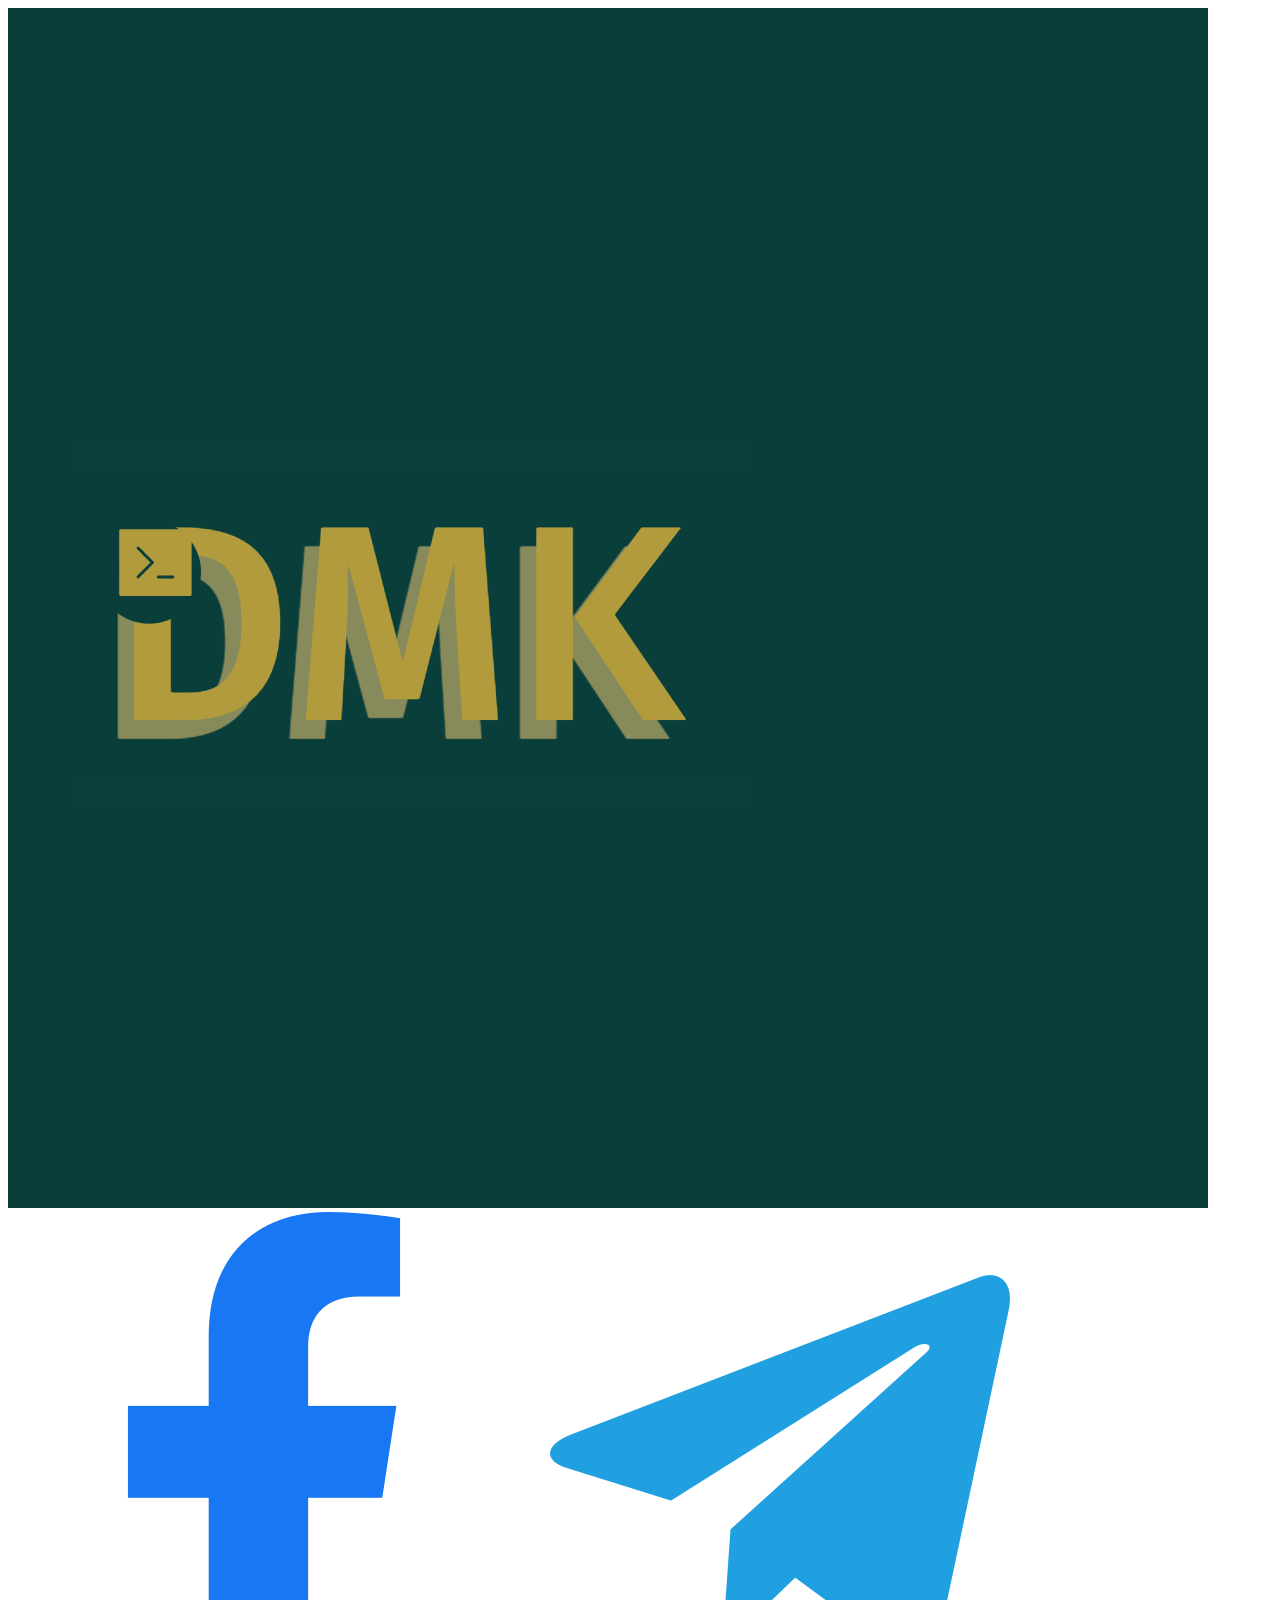
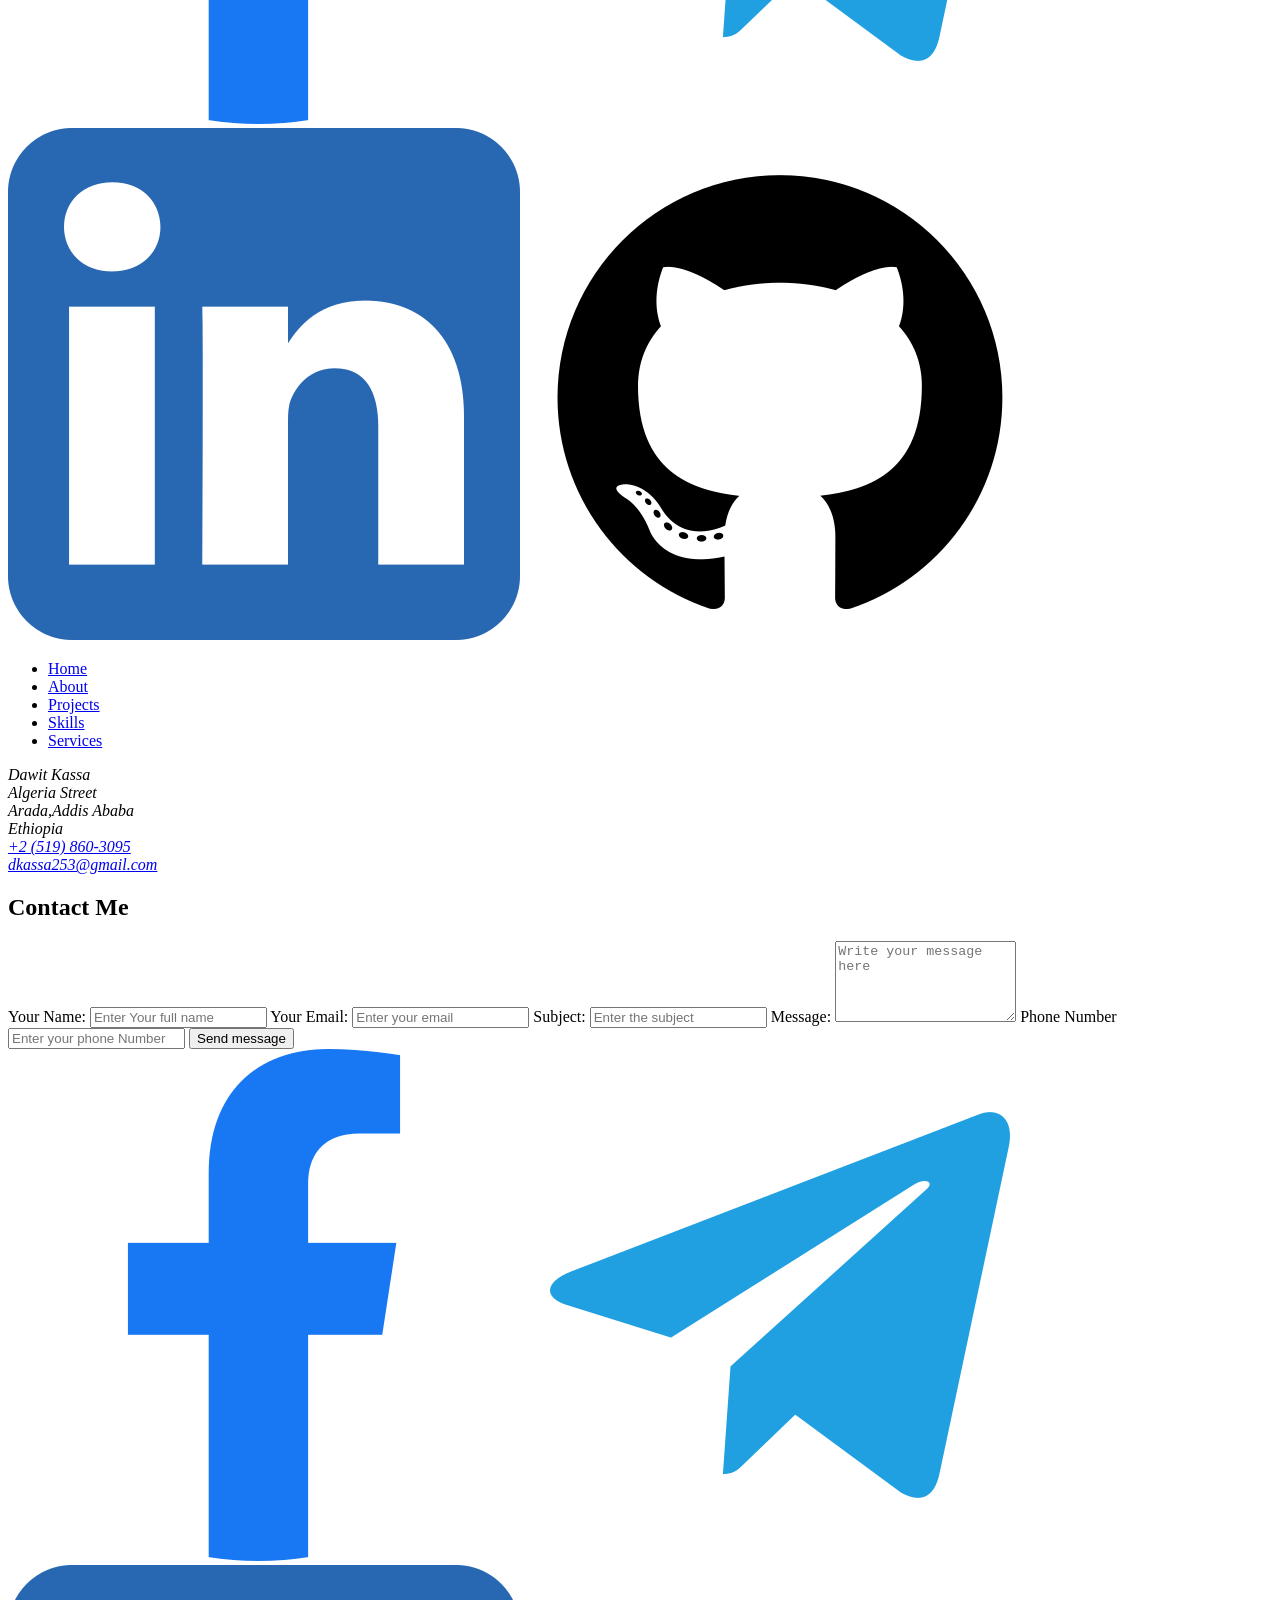
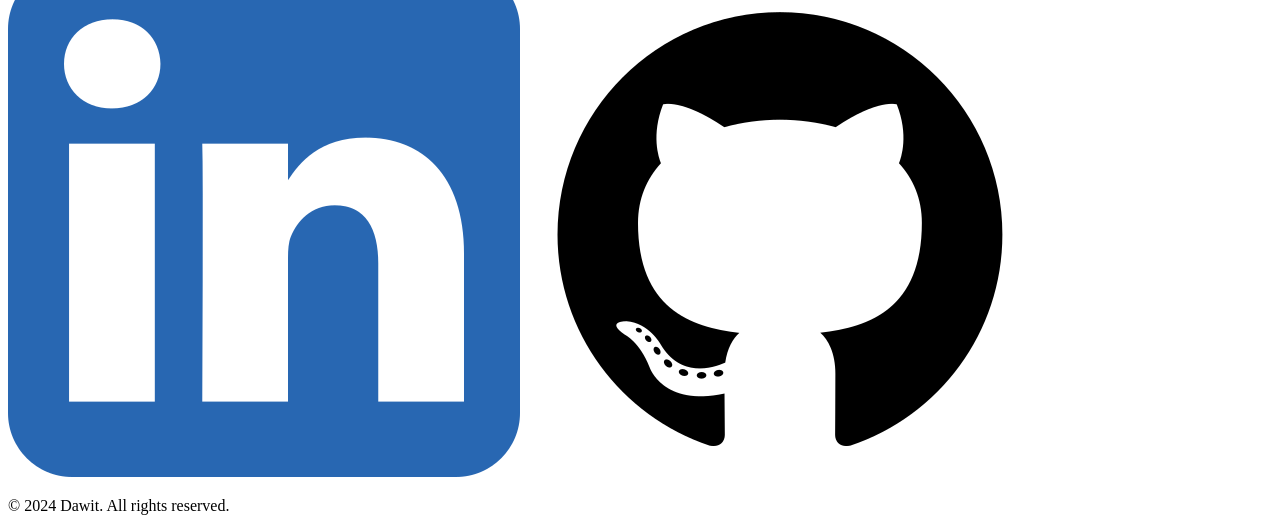
<file: contact.html>
<!DOCTYPE html>
<html lang="en">
<head>
    <meta charset="UTF-8">
    <meta name="viewport" content="width=device-width, initial-scale=1.0">
    <title>Document</title>
</head>
<body>
    <div><img src="images/logo.png" alt="logo"></div>
    <div>
        <a href="https://www.facebook.com/dawit.mekonnenkassa?mibextid=ZbWKwL" target="_blank"><img src="images/facebook.png" alt="Facebook account" ></i></a>
        <a href="https://www.telegram.com/t.me/Dawit_Kassa" target="_blank"><img src="images/telegram.png" alt="Telegram account" ></a>
        <a href="https://www.linkedin.com/in/dawit-kassa-5a2507244?"><img src="images/linkedin.png" alt="linkedin account" ></a>
        <a href="https://www.github.com/deve1070" target="_blank"><img src="images/github.png" alt="visit github account"></a>
    </div>

    <header>
        <nav>
            <ul>
                <li><a href="home.html">Home</a></li>
                <li><a href="about.html">About</a></li>
                <li><a href="projects.html">Projects</a></li>
                <li><a href="skill.html">Skills</a></li>
                <li><a href="services.html">Services</a></li>
            </ul>
        </nav>
    </header>
    <address>
        Dawit Kassa<br>
        Algeria Street<br>
        Arada,Addis Ababa<br>
        Ethiopia<br>
        <a href="tel:+251986043095">+2 (519) 860-3095</a><br>
        <a href="mailto:dkassa253@gmail.com">dkassa253@gmail.com </a>
    </address>
        <h2>Contact Me</h2>
        <form action="submit_form.php" method="POST">

        <label for="name">Your Name:</label>
        <input type="text" id="name" name="name" placeholder="Enter Your full name">
        
        <label for="email">Your Email:</label>
        <input type="email" id="email" name="email" placeholder="Enter your email" required>

        <label for="subject">Subject:</label>
        <input type="text" id="subject" name="subject" placeholder="Enter the subject">

        <label for="message">Message:</label>
        <textarea name="message" id="message" rows="5" placeholder="Write your message here" required></textarea>
        
        <label for="phone"> Phone Number</label>
        <input type="tel" id="phone" name="phone" placeholder="Enter your phone Number">

        <button type="submit" >Send message</button>
</form>
<footer>
    <div>
        <a href="https://www.facebook.com/dawit.mekonnenkassa?mibextid=ZbWKwL" target="_blank">
        <img src="images/facebook.png" alt="Facebook account" ></i></a>
        <a href="https://www.telegram.com/t.me/Dawit_Kassa" target="_blank">
        <img src="images/telegram.png" alt="Telegram account" ></a>
        <a href="https://www.linkedin.com/in/dawit-kassa-5a2507244?">
        <img src="images/linkedin.png" alt="linkedin account" ></a>
        <a href="https://www.github.com/deve1070" target="_blank">
        <img src="images/github.png" alt="visit github account"></a>
    </div>
    <p>&copy; 2024 Dawit. All rights reserved.</p>
</footer>
</body>
</html>
</file>
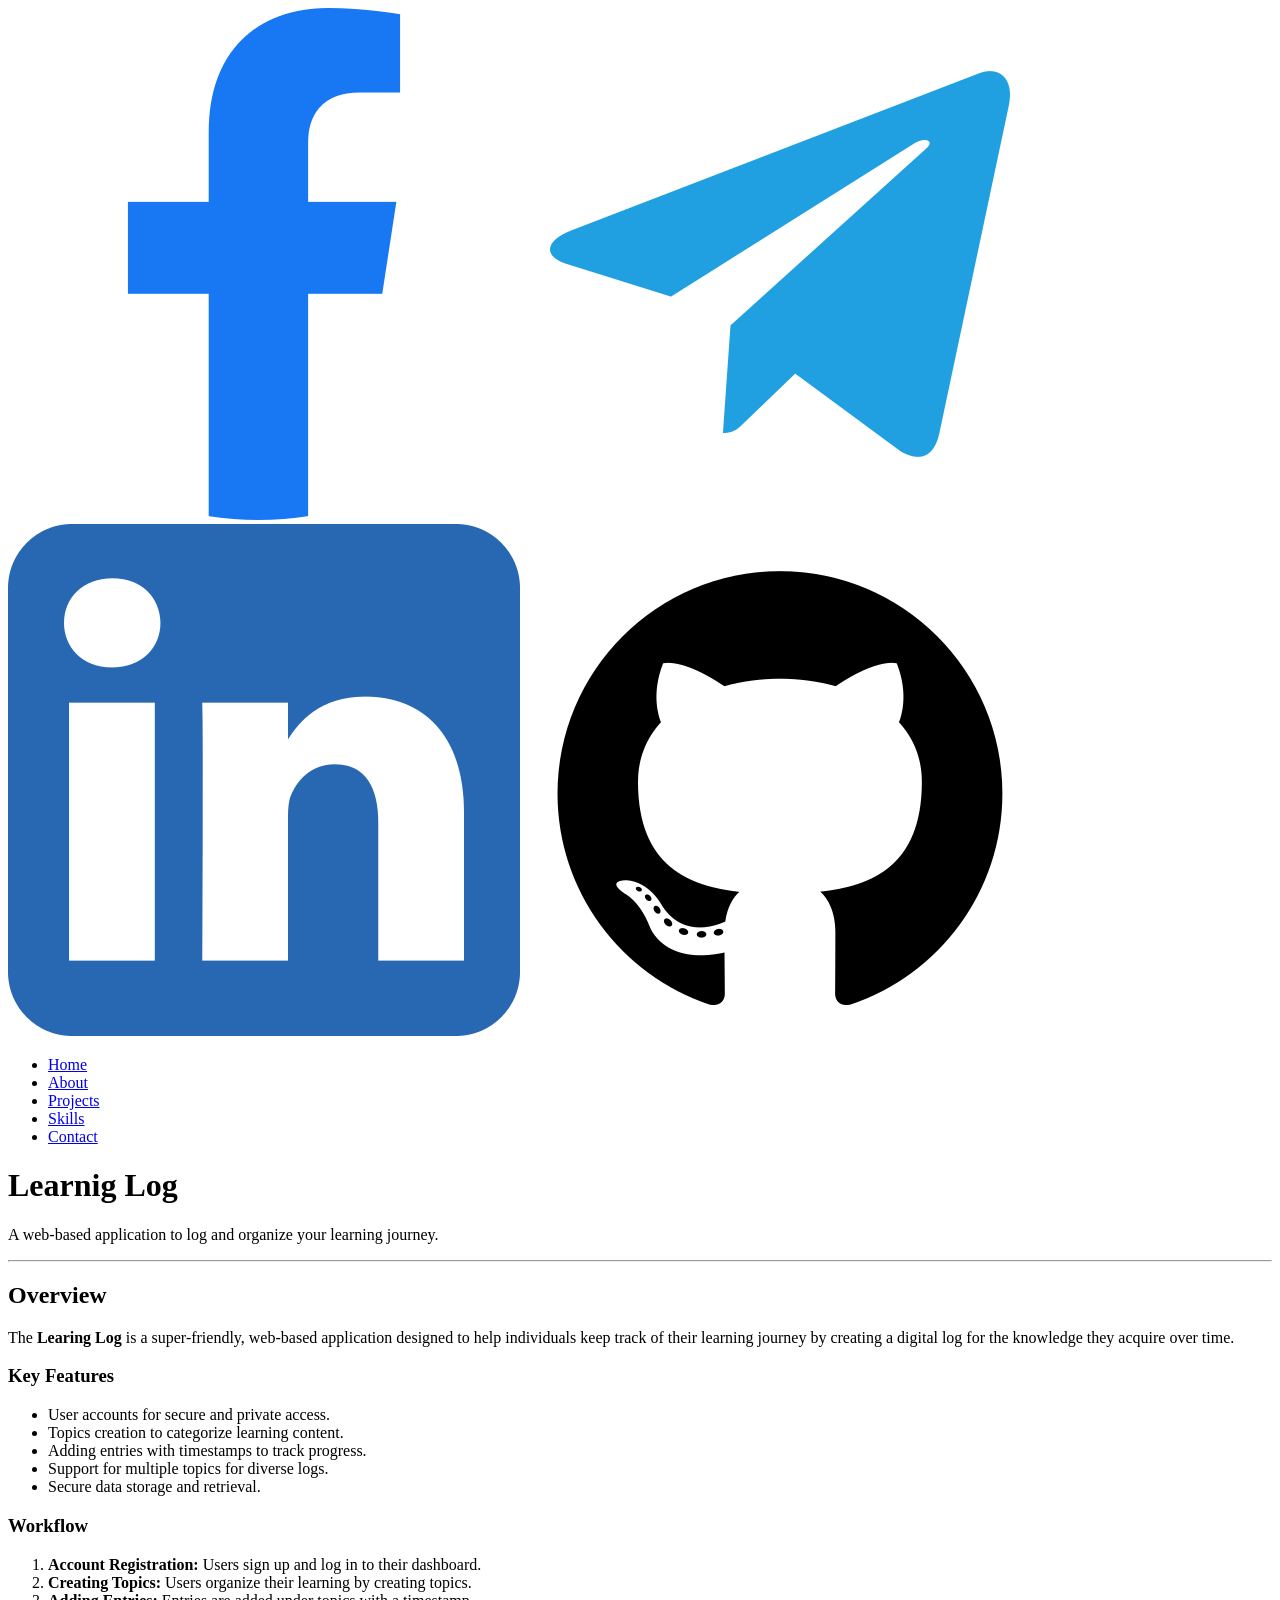
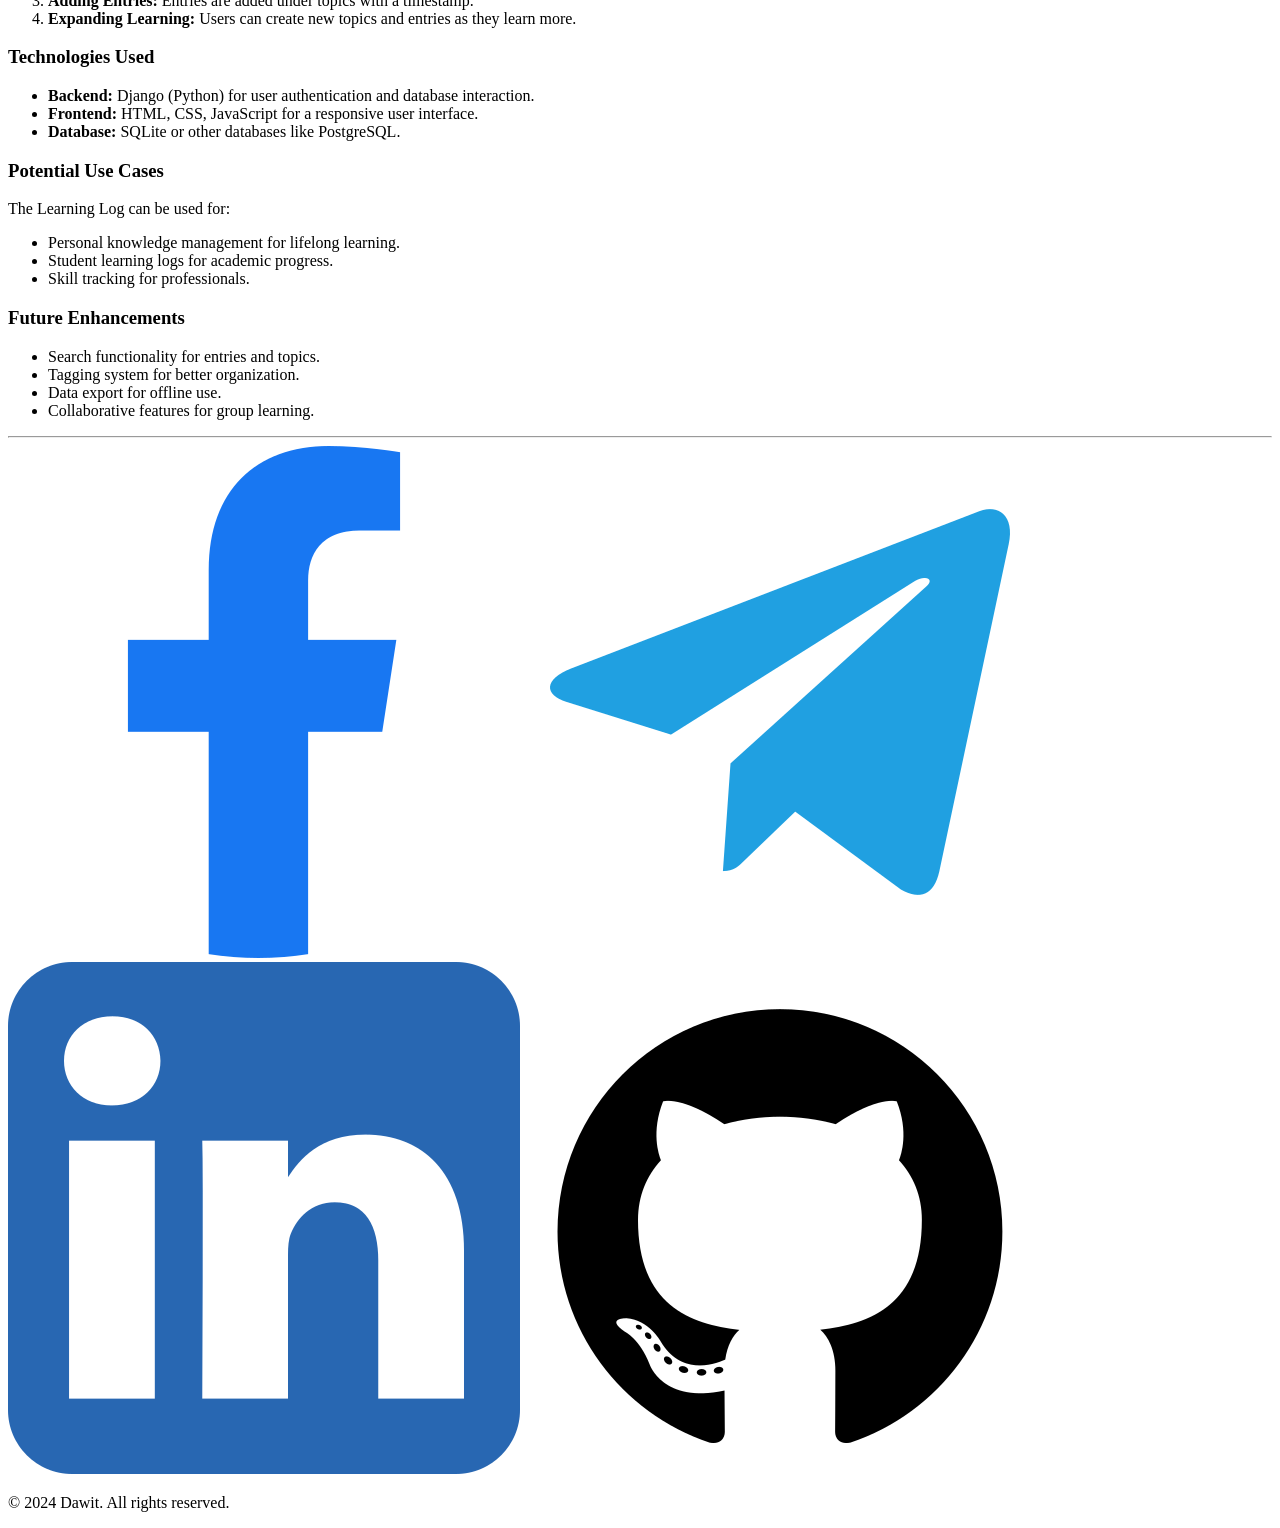
<file: project_detail.html>
<!DOCTYPE html>
<html lang="en">
<head>
    <meta charset="UTF-8">
    <meta name="viewport" content="width=device-width, initial-scale=1.0">
    <title>Document</title>
</head>
<body>
        <div>
            <a href="https://www.facebook.com/dawit.mekonnenkassa?mibextid=ZbWKwL" target="_blank"><img src="images/facebook.png" alt="Facebook account" ></i></a>
            <a href="https://www.telegram.com/t.me/Dawit_Kassa" target="_blank"><img src="images/telegram.png" alt="Telegram account" ></a>
            <a href="https://www.linkedin.com/in/dawit-kassa-5a2507244?"><img src="images/linkedin.png" alt="linkedin account" ></a>
            <a href="https://www.github.com/deve1070" target="_blank"><img src="images/github.png" alt="visit github account"></a>
        </div>
    <header>
        <header>
            <nav>
                <ul>
                    <li><a href="home.html">Home</a></li>
                    <li><a href="about.html">About</a></li>
                    <li><a href="projects.html">Projects</a></li>
                    <li><a href="skill.html">Skills</a></li>
                    <li><a href="contact.html">Contact</a></li>
                </ul>
            </nav>
        </header>
    </header>
    <div>
        <h1>Learnig Log</h1>
        <p>A web-based application to log and organize your learning journey.</p>
        <hr>
        <h2>Overview</h2>
        <p>The  <strong>Learing Log</strong> is a super-friendly, web-based 
            application designed to help individuals keep track of their 
            learning journey by creating a digital log for the knowledge 
            they acquire over time. 
        </p>
        <h3>Key Features</h3>
        <ul>
            <li>User accounts for secure and private access.</li>
            <li>Topics creation to categorize learning content.</li>
            <li>Adding entries with timestamps to track progress.</li>
            <li>Support for multiple topics for diverse logs.</li>
            <li>Secure data storage and retrieval.</li>
        </ul>
    
        <h3>Workflow</h3>
        <ol>
            <li><strong>Account Registration:</strong> Users sign up and log in to their dashboard.</li>
            <li><strong>Creating Topics:</strong> Users organize their learning by creating topics.</li>
            <li><strong>Adding Entries:</strong> Entries are added under topics with a timestamp.</li>
            <li><strong>Expanding Learning:</strong> Users can create new topics and entries as they learn more.</li>
        </ol>
    
        <h3>Technologies Used</h3>
        <ul>
            <li><strong>Backend:</strong> Django (Python) for user authentication and database interaction.</li>
            <li><strong>Frontend:</strong> HTML, CSS, JavaScript for a responsive user interface.</li>
            <li><strong>Database:</strong> SQLite or other databases like PostgreSQL.</li>
        </ul>
    
        <h3>Potential Use Cases</h3>
        <p>The Learning Log can be used for:</p>
        <ul>
            <li>Personal knowledge management for lifelong learning.</li>
            <li>Student learning logs for academic progress.</li>
            <li>Skill tracking for professionals.</li>
        </ul>
    
        <h3>Future Enhancements</h3>
        <ul>
            <li>Search functionality for entries and topics.</li>
            <li>Tagging system for better organization.</li>
            <li>Data export for offline use.</li>
            <li>Collaborative features for group learning.</li>
        </ul>
    
        <hr>    
    </div>
    <footer>
        <div>
            <a href="https://www.facebook.com/dawit.mekonnenkassa?mibextid=ZbWKwL" target="_blank">
            <img src="images/facebook.png" alt="Facebook account" ></i></a>
            <a href="https://www.telegram.com/t.me/Dawit_Kassa" target="_blank">
            <img src="images/telegram.png" alt="Telegram account" ></a>
            <a href="https://www.linkedin.com/in/dawit-kassa-5a2507244?">
            <img src="images/linkedin.png" alt="linkedin account" ></a>
            <a href="https://www.github.com/deve1070" target="_blank">
            <img src="images/github.png" alt="visit github account"></a>
        </div>
        <p>&copy; 2024 Dawit. All rights reserved.</p>
    </footer>
</body>
</html>
</file>
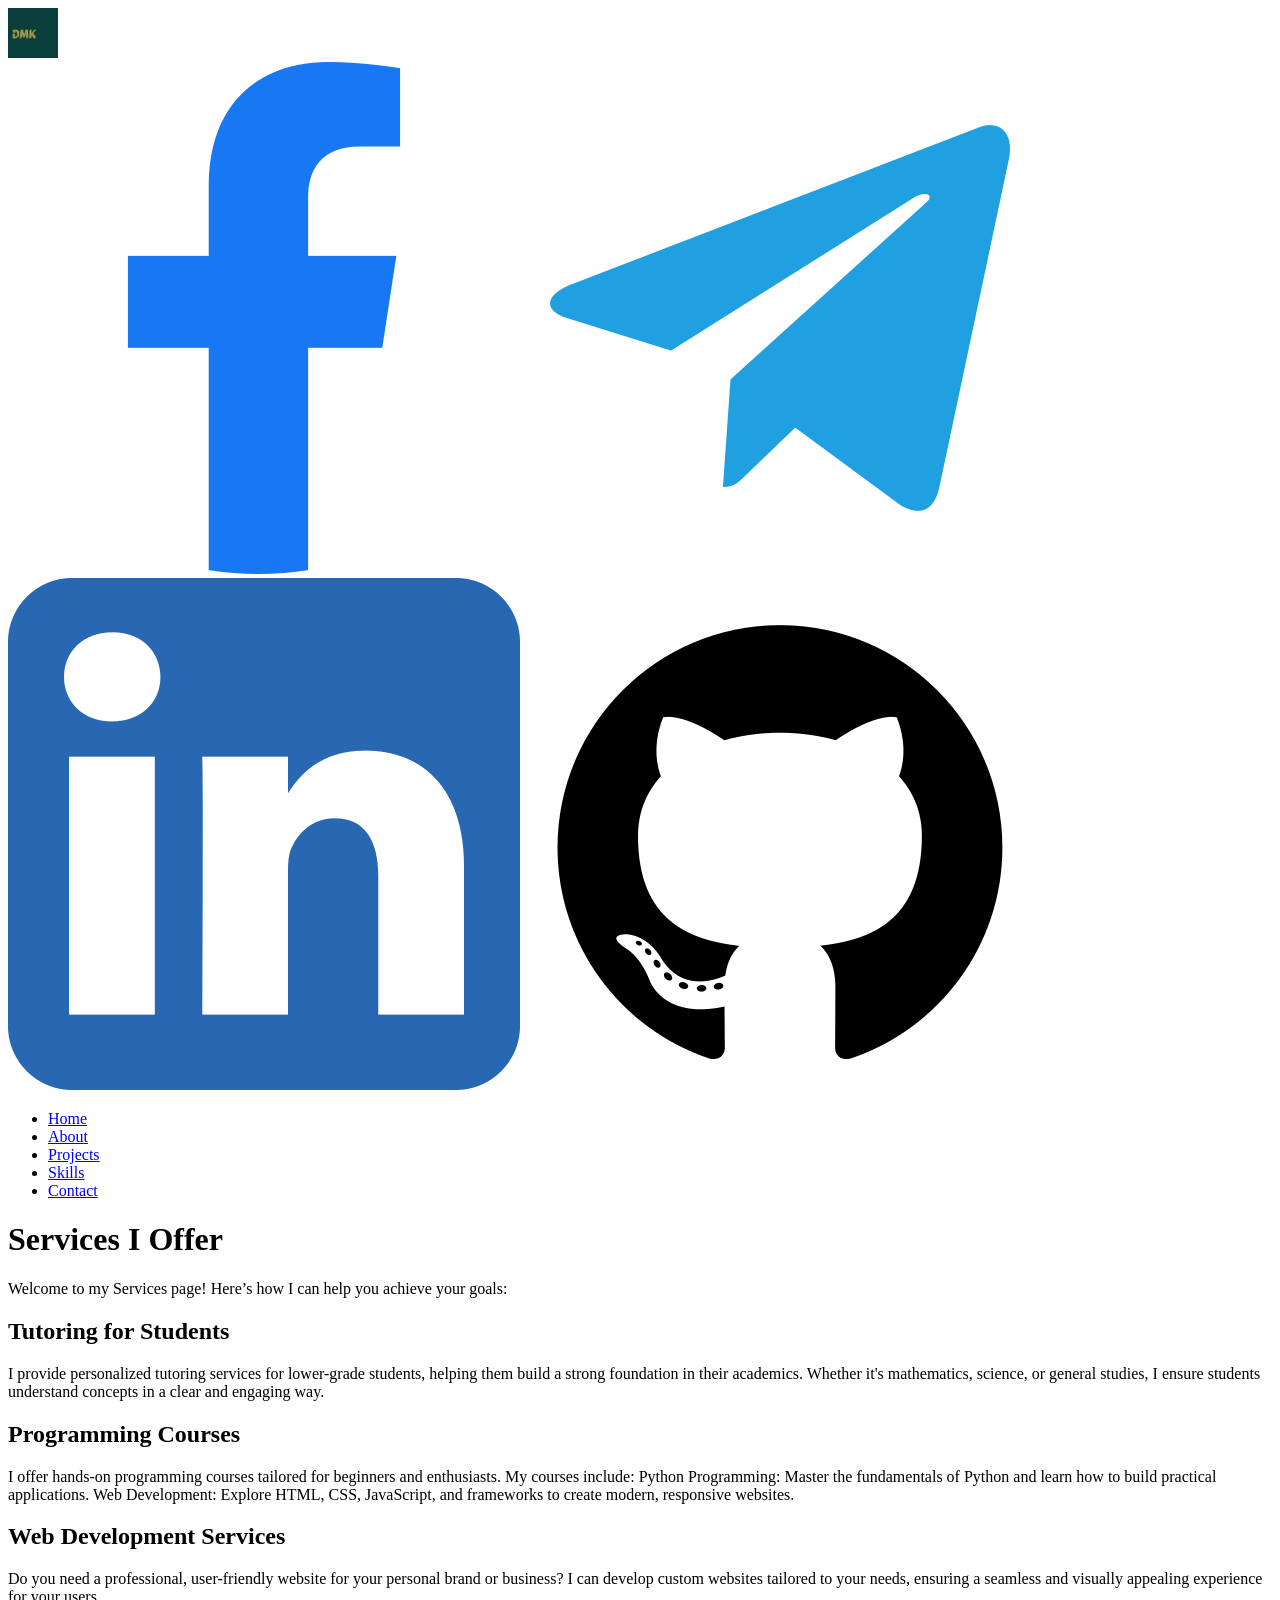
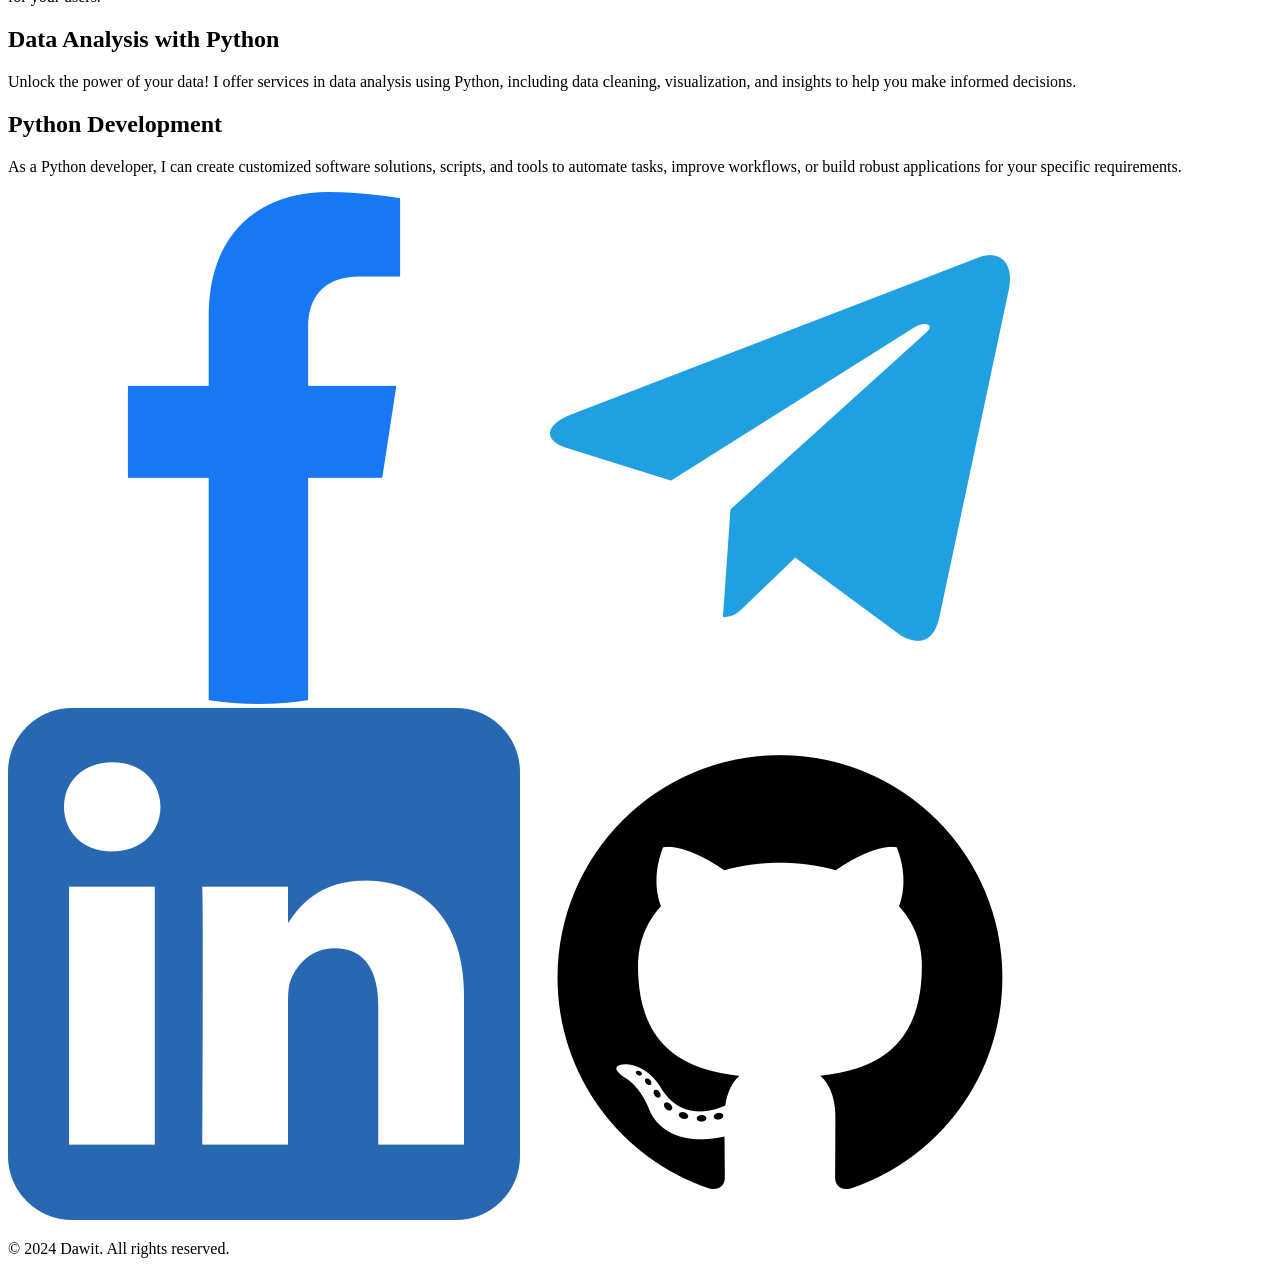
<file: services.html>
<!DOCTYPE html>
<html lang="en">
<head>
    <meta charset="UTF-8">
    <meta name="viewport" content="width=device-width, initial-scale=1.0">
    <title>Document</title>
</head>
<body>
    <div><img src="images/logo.png" alt="logo" width="50px" height="50px"></div>
    <div>
        <a href="https://www.facebook.com/dawit.mekonnenkassa?mibextid=ZbWKwL" target="_blank"><img src="images/facebook.png" alt="Facebook account" ></i></a>
        <a href="https://www.telegram.com/t.me/Dawit_Kassa" target="_blank"><img src="images/telegram.png" alt="Telegram account" ></a>
        <a href="https://www.linkedin.com/in/dawit-kassa-5a2507244?"><img src="images/linkedin.png" alt="linkedin account" ></a>
        <a href="https://www.github.com/deve1070" target="_blank"><img src="images/github.png" alt="visit github account"></a>
    </div>
    <header>
        <nav>
            <ul>
                <li><a href="home.html">Home</a></li>
                <li><a href="about.html">About</a></li>
                <li><a href="projects.html">Projects</a></li>
                <li><a href="skill.html">Skills</a></li>
                <li><a href="contact.html">Contact</a></li>
            </ul>
        </nav>
    </header>
    <main>
        <h1>Services I Offer</h1>
        <p>Welcome to my Services page! Here’s how I can help you achieve your goals:</p>
        <section>
            <h2>Tutoring for Students</h2>
            <p>I provide personalized tutoring services for lower-grade students, helping them 
                build a strong foundation in their academics. Whether it's mathematics, 
                science, or general studies, I ensure students understand concepts in a clear
                 and engaging way.
            </p>
        </section>
        <section>
            <h2>Programming Courses</h2>
            <p>I offer hands-on programming courses tailored for beginners and enthusiasts. My courses include:
                Python Programming:
                Master the fundamentals of Python and learn how to build practical applications.
                Web Development: Explore HTML, CSS, JavaScript, and frameworks to create modern, responsive websites.
            </p>
        </section>
        <section>
            <h2>Web Development Services</h2>
            <p>Do you need a professional, user-friendly website for your personal brand or 
                business? I can develop custom websites tailored to your needs, ensuring
                 a seamless and visually appealing experience for your users.
            </p>
        </section>
        <section>
            <h2>Data Analysis with Python</h2>
            <p>Unlock the power of your data! I offer services in data analysis using Python, 
                including data cleaning, visualization, and insights to help you make 
                informed decisions.
            </p>
        </section>
        <section>
            <h2>Python Development</h2>
            <p>As a Python developer, I can create customized software solutions, scripts, 
                and tools to automate tasks, improve workflows, or build robust applications 
                for your specific requirements.
            </p>
        </section>
    </main>
    <footer>
        <div>
            <a href="https://www.facebook.com/dawit.mekonnenkassa?mibextid=ZbWKwL" target="_blank">
            <img src="images/facebook.png" alt="Facebook account" ></i></a>
            <a href="https://www.telegram.com/t.me/Dawit_Kassa" target="_blank">
            <img src="images/telegram.png" alt="Telegram account" ></a>
            <a href="https://www.linkedin.com/in/dawit-kassa-5a2507244?">
            <img src="images/linkedin.png" alt="linkedin account" ></a>
            <a href="https://www.github.com/deve1070" target="_blank">
            <img src="images/github.png" alt="visit github account"></a>
        </div>
        <p>&copy; 2024 Dawit. All rights reserved.</p>
    </footer>
</body>
</html>
</file>
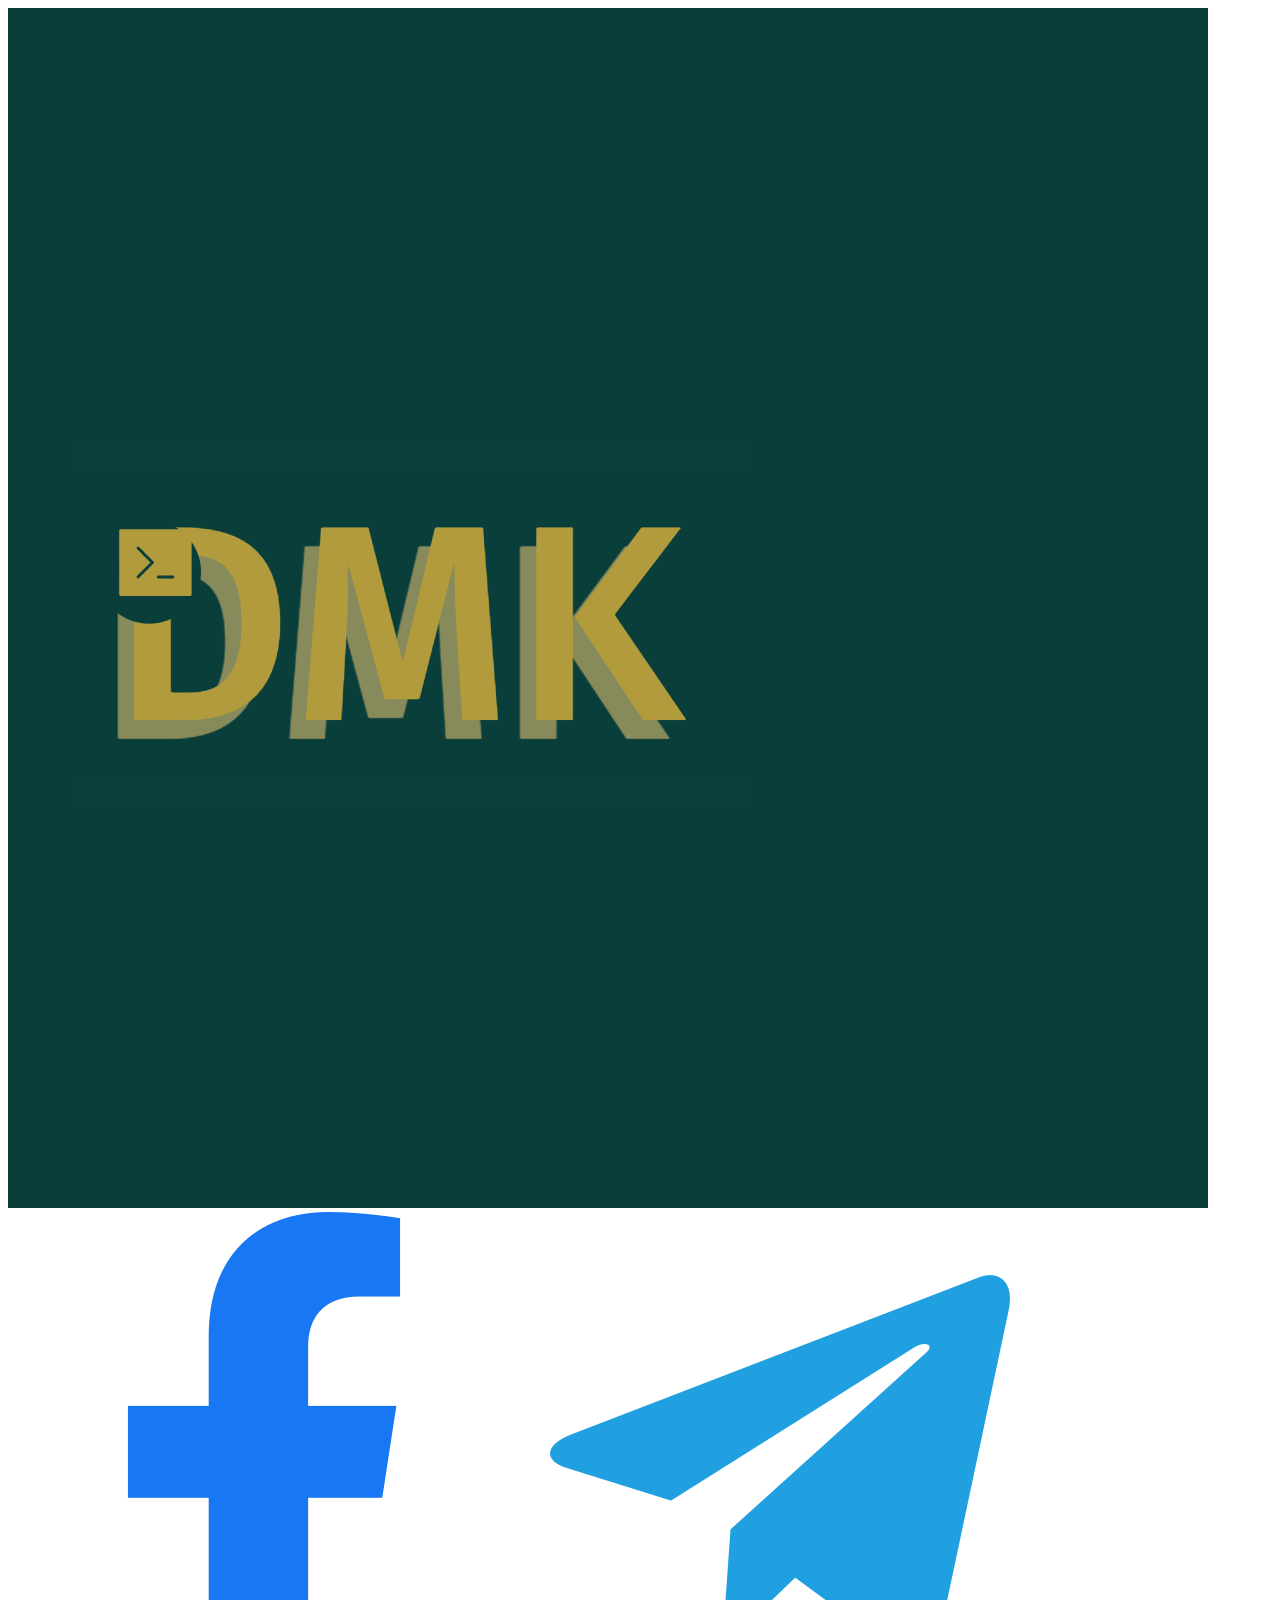
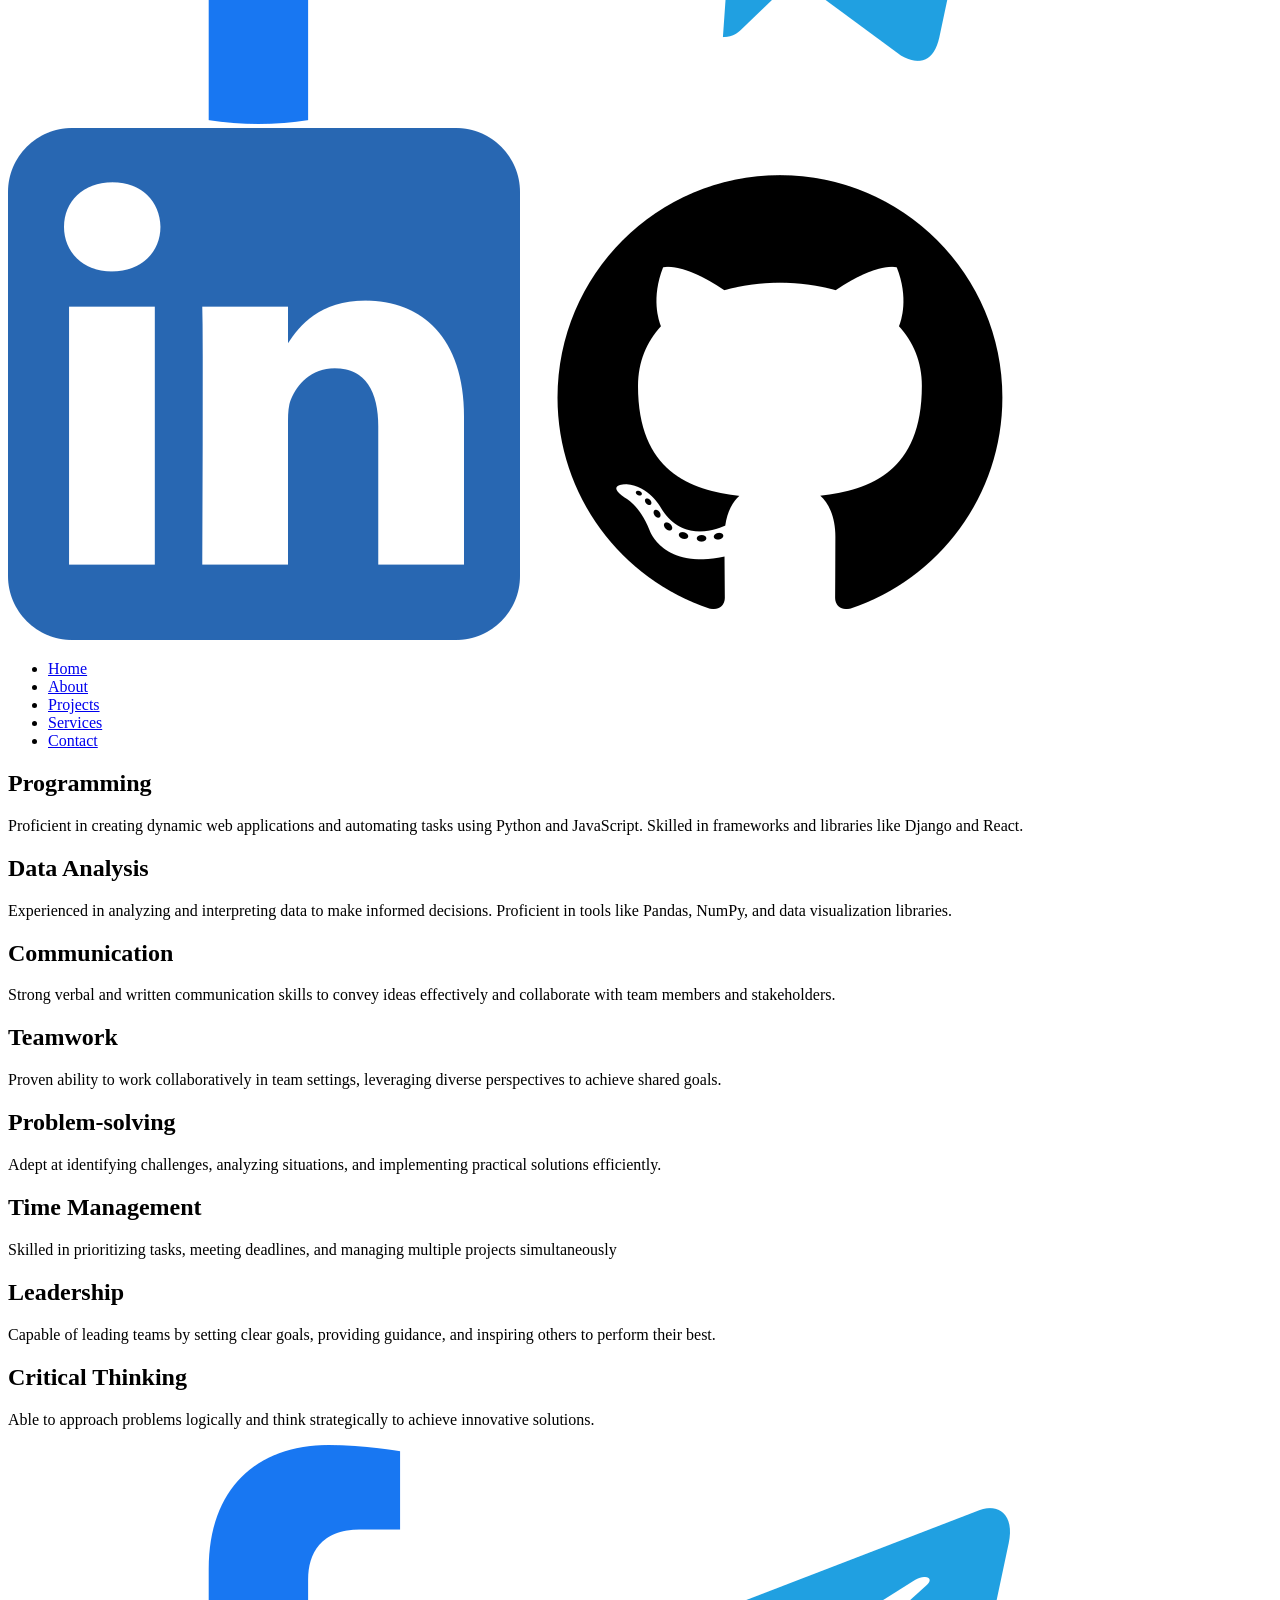
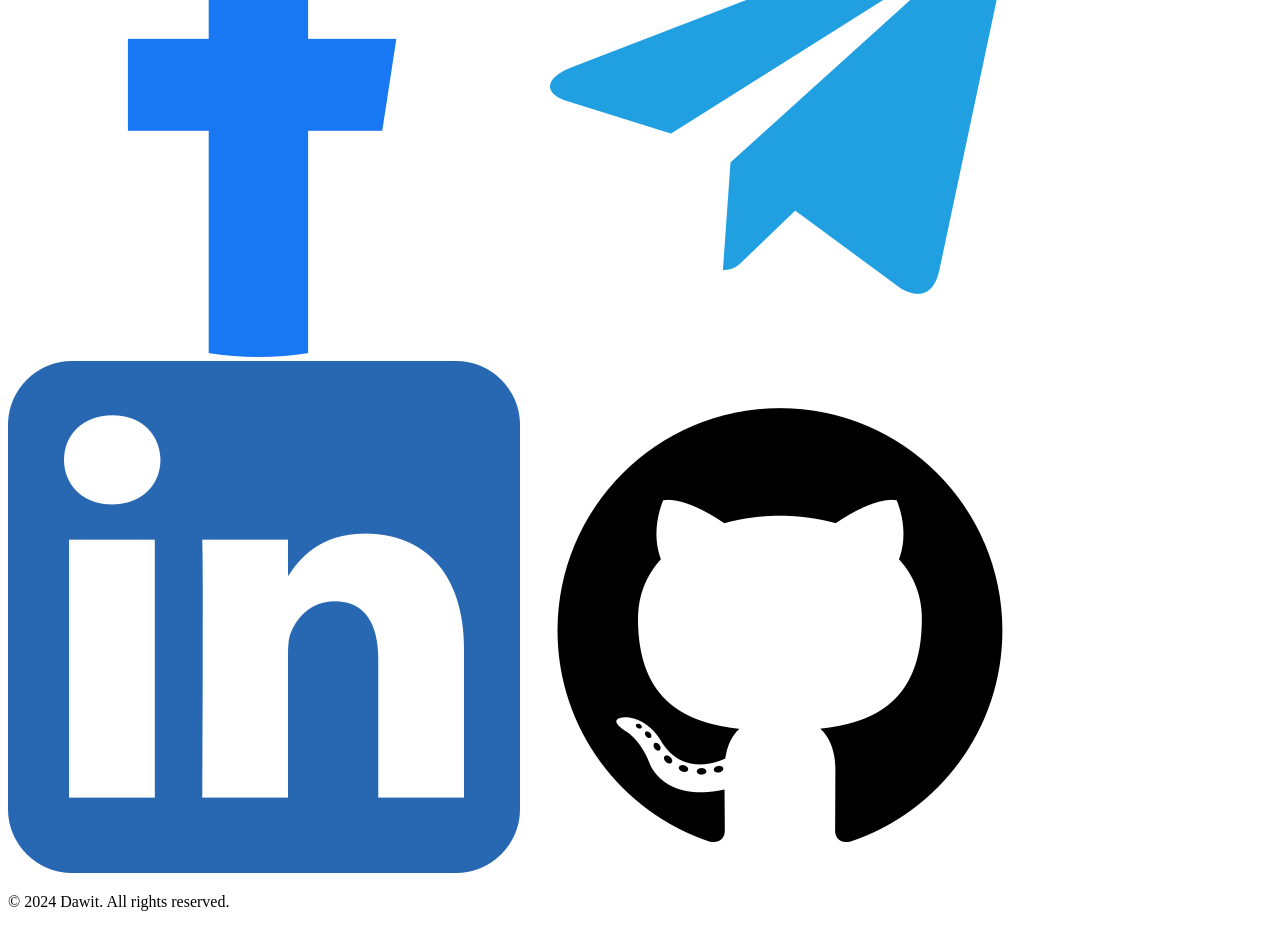
<file: skill.html>
<!DOCTYPE html>
<html lang="en">
<head>
    <meta charset="UTF-8">
    <meta name="viewport" content="width=device-width, initial-scale=1.0">
    <title>Document</title>
</head>
<body>
    <div><img src="images/logo.png" alt="logo" ></div>
    <div>
        <a href="https://www.facebook.com/dawit.mekonnenkassa?mibextid=ZbWKwL" target="_blank"><img src="images/facebook.png" alt="Facebook account"></i></a>
        <a href="https://www.telegram.com/t.me/Dawit_Kassa" target="_blank"><img src="images/telegram.png" alt="Telegram account"></a>
        <a href="https://www.linkedin.com/in/dawit-kassa-5a2507244?"><img src="images/linkedin.png" alt="linkedin account" ></a>
        <a href="https://www.github.com/deve1070" target="_blank"><img src="images/github.png" alt="visit github account" ></a>
    </div>
    <header>
        <nav>
            <ul>
                <li><a href="home.html">Home</a></li>
                <li><a href="about.html">About</a></li>
                <li><a href="projects.html">Projects</a></li>
                <li><a href="services.html">Services</a></li>
                <li><a href="contact.html">Contact</a></li>
            </ul>
        </nav>
    </header>
    <main>
    <section>
        <h2>Programming</h2>
        <p>Proficient in creating dynamic web applications and automating tasks 
            using Python and JavaScript. Skilled in frameworks and libraries like 
            Django and React.
        </p>
    </section>
    <section>
        <h2>Data Analysis</h2>
        <p>Experienced in analyzing and interpreting data to make informed decisions. 
            Proficient in tools like Pandas, NumPy, and data visualization libraries.
        </p>
    </section>
    <section>
        <h2>Communication</h2>
        <p>Strong verbal and written communication skills to convey ideas effectively 
            and collaborate with team members and stakeholders.
        </p>
    </section>
    <section>
        <h2>Teamwork</h2>
        <p>Proven ability to work collaboratively in team settings, leveraging diverse 
            perspectives to achieve shared goals.
        </p>
    </section>
    <section>
        <h2>Problem-solving</h2>
        <p>Adept at identifying challenges, analyzing situations, and implementing 
            practical solutions efficiently.
        </p>
    </section>
    <section>
        <h2>Time Management</h2>
        <p>Skilled in prioritizing tasks, meeting deadlines, and managing 
            multiple projects simultaneously
        </p>
    </section>
    <section>
        <h2>Leadership</h2>
        <p>Capable of leading teams by setting clear goals, providing guidance, 
            and inspiring others to perform their best.
        </p>
    </section>
    <section>
        <h2>Critical Thinking</h2>
        <p>Able to approach problems logically and think strategically 
            to achieve innovative solutions.
        </p>
    </section>
    </main>
    <footer>
        <div>
            <a href="https://www.facebook.com/dawit.mekonnenkassa?mibextid=ZbWKwL" target="_blank">
            <img src="images/facebook.png" alt="Facebook account" ></i></a>
            <a href="https://www.telegram.com/t.me/Dawit_Kassa" target="_blank">
            <img src="images/telegram.png" alt="Telegram account" ></a>
            <a href="https://www.linkedin.com/in/dawit-kassa-5a2507244?">
            <img src="images/linkedin.png" alt="linkedin account" ></a>
            <a href="https://www.github.com/deve1070" target="_blank">
            <img src="images/github.png" alt="visit github account" ></a>
        </div>
        <p>&copy; 2024 Dawit. All rights reserved.</p>

    </footer>
</body>
</html>
</file>
